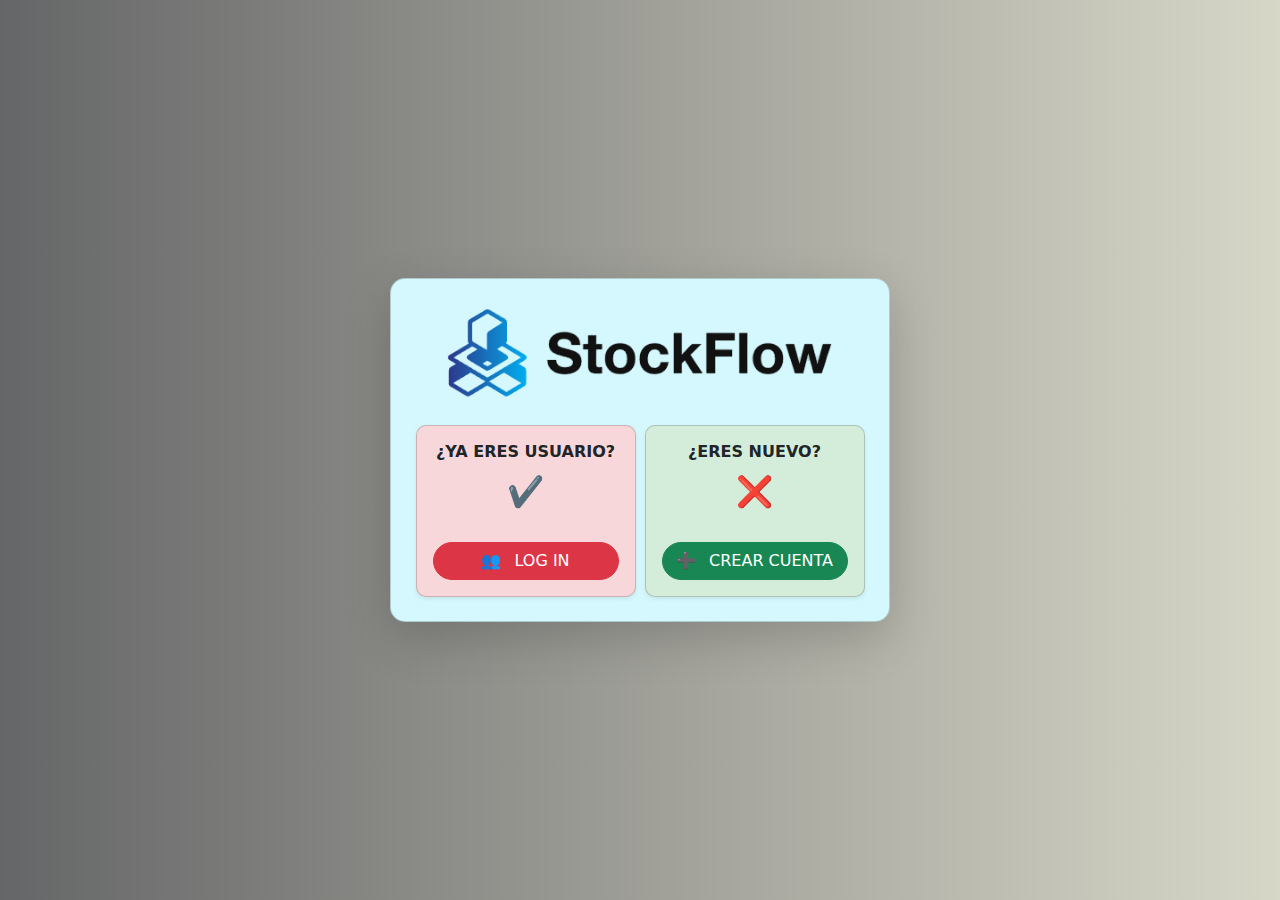
<file: Proyecto/frontend/index.html>
<!DOCTYPE html>
<html lang="es">
<head>
    <meta charset="UTF-8">
    <meta name="viewport" content="width=device-width, initial-scale=1.0">
    <title>Bienvenido</title>
    <link rel="stylesheet" href="styles.css">
    <link href="https://cdn.jsdelivr.net/npm/bootstrap@5.3.0/dist/css/bootstrap.min.css" rel="stylesheet">
</head>
<body>
    <div class="container d-flex justify-content-center align-items-center min-vh-100">
        
        <!-- Recuadro principal que contiene el logo y las tarjetas -->
        <div class="card text-center p-4 shadow-lg" style="background: #d4f8fd; border-radius: 15px; max-width: 500px; width: 100%; padding: 20px;">
            
            <!-- Logo en la parte superior -->
            <div class="mb-3 d-flex justify-content-center">
                <img src="../frontend/img/StockFlowLogo.png" alt="StockFlow Logo" class="img-fluid" style="max-width: 400px; width: 100%;">
            </div>

            <div class="row g-2">
                <!-- Card de Login -->
                <div class="col-6 d-flex justify-content-center">
                    <div class="card text-center p-3 shadow-sm" style="border-radius: 10px; max-width: 220px; width: 100%; background: #f8d7da;">
                        <h6 class="fw-bold">¿YA ERES USUARIO?</h6>
                        <div class="icon" style="font-size: 30px;">✔️</div>
                        <a href="login.html" class="btn btn-danger mt-2 w-100" style="border-radius: 20px;">
                            <span class="me-2">👥</span> LOG IN
                        </a>
                    </div>
                </div>
                
                <!-- Card de Registro -->
                <div class="col-6 d-flex justify-content-center">
                    <div class="card text-center p-3 shadow-sm" style="border-radius: 10px; max-width: 220px; width: 100%; background: #d4edda;">
                        <h6 class="fw-bold">¿ERES NUEVO?</h6>
                        <div class="icon" style="font-size: 30px;">❌</div>
                        <a href="register.html" class="btn btn-success mt-2 w-100" style="border-radius: 20px;">
                            <span class="me-2">➕</span> CREAR CUENTA
                        </a>
                    </div>
                </div>
            </div>

        </div>
    </div>
</body>
</html>
</file>
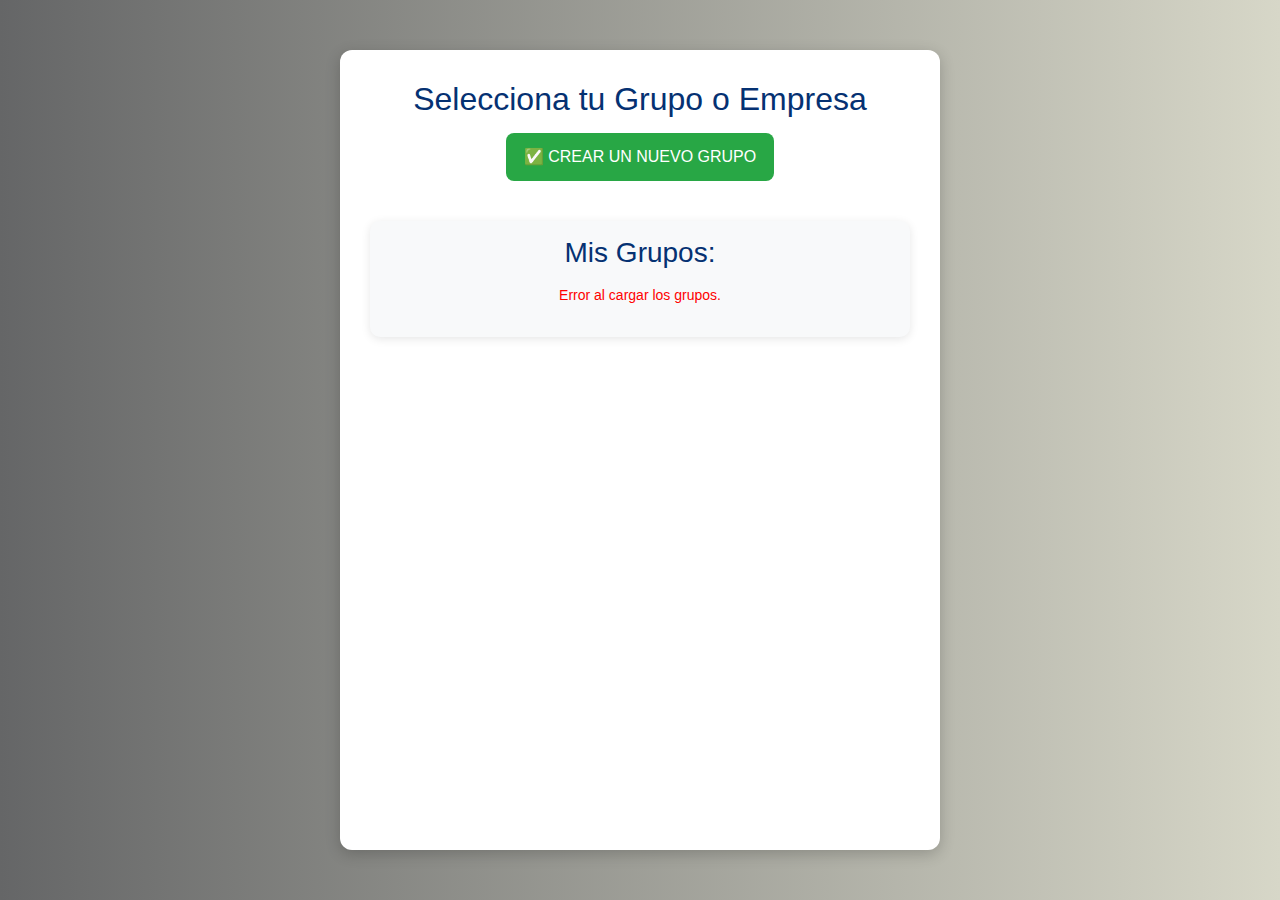
<file: Proyecto/frontend/dashboard.html>
<!DOCTYPE html>
<html lang="es">
<head>
    <meta charset="UTF-8">
    <meta name="viewport" content="width=device-width, initial-scale=1.0">
    <title>Dashboard - Grupos</title>
    <link rel="stylesheet" href="styles.css">
    <script src="https://code.jquery.com/jquery-3.6.0.min.js"></script>
</head>
<body>
    <div class="dashboard-container">
        <h2>Selecciona tu Grupo o Empresa</h2>

        <div class="menu">
            <button class="btn-create" onclick="mostrarFormulario()">✅ CREAR UN NUEVO GRUPO</button>
        </div>

        <!-- Formulario emergente para crear grupo -->
        <div id="crearGrupoForm" class="form-popup">
            <h3>Crear un nuevo grupo</h3>
            <input type="text" id="nombreGrupo" placeholder="Añade un nombre a tu grupo">
            <p id="errorMensaje" class="error-message" style="color: red; display: none;">El nombre del grupo ya existe.</p>
            
            <button onclick="crearGrupo()">Crear</button>
            <button onclick="cerrarFormulario()" class="close-btn">Cancelar</button>
        </div>

        <div class="group-list">
            <h3>Mis Grupos:</h3>
            <ul id="listaGrupos">
                <p>Cargando grupos...</p>
            </ul>
        </div>
    </div>

    <script src="../frontend/js/dashboard.js"></script>
</body>
</html>
</file>
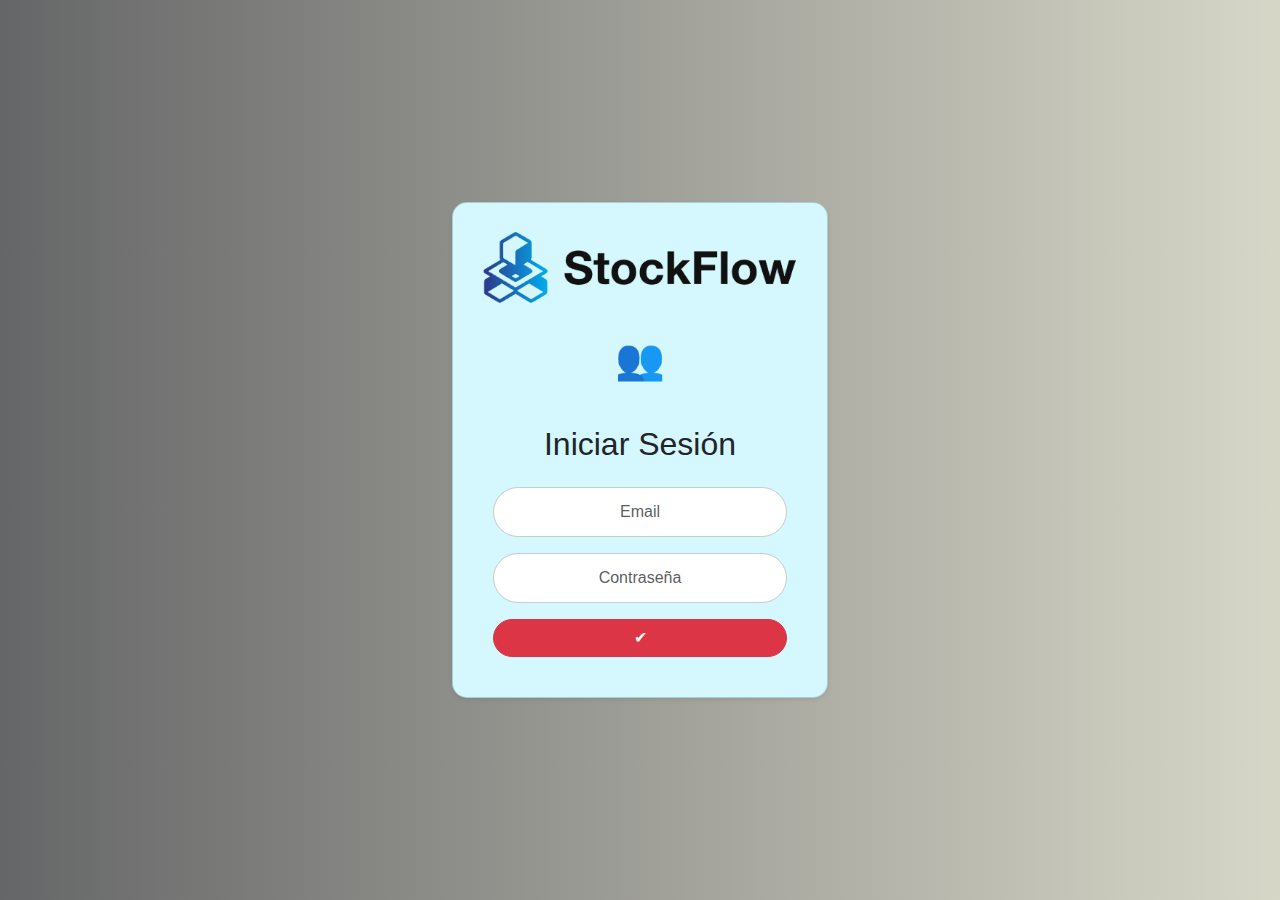
<file: Proyecto/frontend/login.html>
<!DOCTYPE html>
<html lang="es">
<head>
    <meta charset="UTF-8">
    <meta name="viewport" content="width=device-width, initial-scale=1.0">
    <title>Login</title>
    <link href="https://cdn.jsdelivr.net/npm/bootstrap@5.3.0/dist/css/bootstrap.min.css" rel="stylesheet">
    <link rel="stylesheet" href="styles.css">
</head>
<body>
    <div class="container d-flex justify-content-center align-items-center min-vh-100">
        <div class="card text-center p-4 shadow-sm" style="background: #d4f8fd; border-radius: 15px; max-width: 400px; width: 100%; padding: 0;">
            
            <!-- Logo de la aplicación (Centrado y sin bordes) -->
            <div class="mb-0 d-flex justify-content-center align-items-center" style="background: transparent;">
                <img src="../frontend/img/StockFlowLogo.png" alt="StockFlow Logo" class="img-fluid" style="max-width: 400px; width: 100%; margin: 0; padding: 0; display: block;">
            </div>

            <!-- Icono de usuario -->
            <div class="icon mt-3" style="font-size: 40px;">👥</div>

            <form method="POST" action="../backend/login.php" class="p-3">
                <h2 class="mb-4">Iniciar Sesión</h2>
                <input type="email" name="email" placeholder="Email" class="form-control mb-3" required>
                <input type="password" name="password" placeholder="Contraseña" class="form-control mb-3" required>
                <button type="submit" class="btn btn-danger w-100" style="border-radius: 25px;">✔</button>
            </form>
        </div>
    </div>
</body>
</html>
</file>
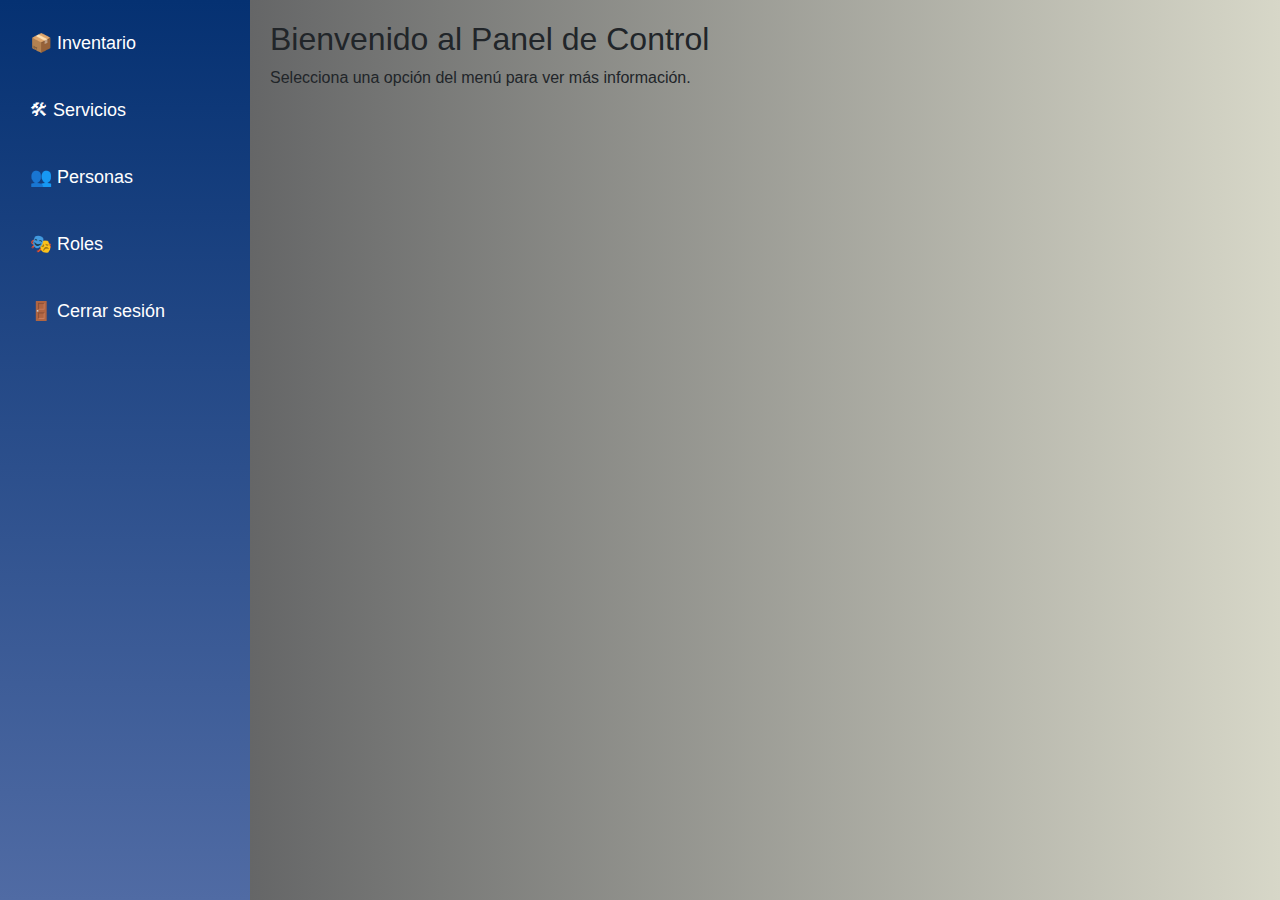
<file: Proyecto/frontend/panel_control.html>
<!DOCTYPE html>
<html lang="es">
<head>
    <meta charset="UTF-8">
    <meta name="viewport" content="width=device-width, initial-scale=1.0">
    <title>Panel de Control</title>
    <link rel="stylesheet" href="styles.css">
    <script src="https://code.jquery.com/jquery-3.6.0.min.js"></script>
</head>
<body>
    <div class="panel-container">
        <!-- Barra lateral -->
        <aside class="sidebar">
            <button class="menu-btn" onclick="cargarSeccion('inventario')">📦 Inventario</button>
            <button class="menu-btn" onclick="cargarSeccion('servicios')">🛠 Servicios</button>
            <button class="menu-btn" onclick="cargarSeccion('personas')">👥 Personas</button>
            <button class="menu-btn" onclick="cargarSeccion('roles')">🎭 Roles</button>
            <button class="menu-btn logout-btn" onclick="cerrarSesion()">🚪 Cerrar sesión</button>
        </aside>

        <!-- Contenedor de contenido dinámico -->
        <main class="content-area">
            <h2>Bienvenido al Panel de Control</h2>
            <p>Selecciona una opción del menú para ver más información.</p>
            <div id="mensajeRespuesta" class="mensaje" style="display: none;"></div>
        </main>
    </div>

    <script src="../frontend/js/panel_control.js"></script>
    <script src="../frontend/js/inventario.js"></script>
    <script src="../frontend/js/servicios.js"></script>
    <script src="../frontend/js/personas.js"></script>
    <script src="../frontend/js/roles.js"></script>

    
</body>
</html>
</file>
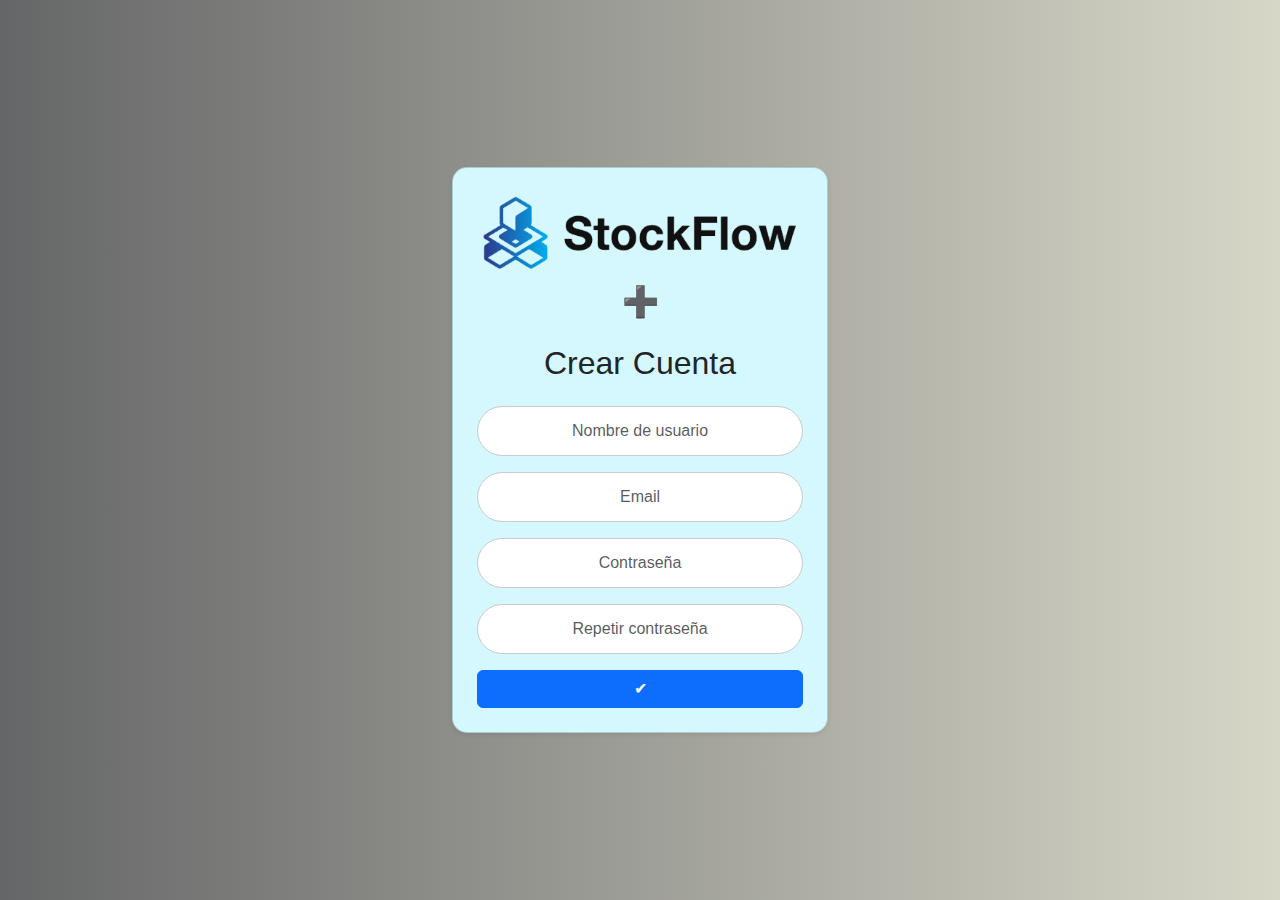
<file: Proyecto/frontend/register.html>
<!-- 
    Módulo: Página de Registro de Usuarios
    --------------------------------------
    Este archivo HTML proporciona una interfaz para que los nuevos usuarios puedan registrarse en la aplicación.
    Incluye un formulario de registro con validación de contraseñas en el lado del cliente.

    Funcionalidades principales:
    ----------------------------
    - Permitir que los usuarios ingresen su nombre, correo electrónico y contraseña.
    - Validar en el lado del cliente que las contraseñas ingresadas coincidan antes de enviar el formulario.
    - Enviar los datos al backend para su procesamiento y registro en la base de datos.

    Dependencias:
    -------------
    - `styles.css` → Archivo de estilos personalizado.
    - `Bootstrap 5.3` → Framework CSS para mejorar la apariencia del formulario.
    - `register.php` → Script backend encargado de registrar los nuevos usuarios.
-->
<!DOCTYPE html>
<html lang="es">
<head>
    <meta charset="UTF-8">
    <meta name="viewport" content="width=device-width, initial-scale=1.0">
    <title>Registro</title>
    <link href="https://cdn.jsdelivr.net/npm/bootstrap@5.3.0/dist/css/bootstrap.min.css" rel="stylesheet">
    <link rel="stylesheet" href="styles.css">
</head>
<body>
    <div class="container d-flex justify-content-center align-items-center min-vh-100">
        <div class="card text-center p-4 shadow-sm" style="background: #d4f8fd; border-radius: 15px; max-width: 400px; width: 100%; padding: 0;">

            <div class="mb-0 d-flex justify-content-center align-items-center" style="background: transparent;">
                <img src="../frontend/img/StockFlowLogo.png" alt="StockFlow Logo" class="img-fluid" style="max-width: 400px; width: 100%; margin: 0; padding: 0; display: block;">
            </div>

            <div class="icon" style="font-size: 30px;">➕</div>
            <form id="registerForm" method="POST" action="../backend/register.php">
                <h2 class="mb-4">Crear Cuenta</h2>
                <input type="text" name="name" placeholder="Nombre de usuario" class="form-control mb-3" required>
                <input type="email" name="email" placeholder="Email" class="form-control mb-3" required>
                <input type="password" id="password" name="password" placeholder="Contraseña" class="form-control mb-3" required>
                <input type="password" id="confirm_password" name="confirm_password" placeholder="Repetir contraseña" class="form-control mb-3" required>
                <p id="error-message" class="text-danger"></p>
                <button type="submit" class="btn btn-primary w-100">✔</button>
            </form>
        </div>
    </div>

    <script>
        document.getElementById("registerForm").addEventListener("submit", function(event) {
            var password = document.getElementById("password").value;
            var confirmPassword = document.getElementById("confirm_password").value;
            var errorMessage = document.getElementById("error-message");
            
            if (password !== confirmPassword) {
                event.preventDefault(); // Evita el envío del formulario
                errorMessage.textContent = "Las contraseñas no coinciden.";
            }
        });
    </script>
</body>
</html>
</file>
<file: Proyecto/frontend/styles.css>
@import url('https://cdn.jsdelivr.net/npm/bootstrap@5.3.0/dist/css/bootstrap.min.css');

#formArticulo {
    background: white;
    border-radius: 10px;
    box-shadow: 0px 4px 10px rgba(0, 0, 0, 0.2);
    display: none;
    left: 50%;
    padding: 20px;
    position: absolute;
    text-align: center;
    top: 50%;
    transform: translate(-50%, -50%);
}

.alertas-container {
    background: #ffe6e6;
    border: 1px solid #ff4d4d;
    border-radius: 10px;
    box-shadow: 0px 4px 10px rgba(0, 0, 0, 0.1);
    margin-top: 20px;
    padding: 15px;
    text-align: center;
}

.alertas-container .titulo-alertas {
    color: #856404;
    font-size: 18px;
    font-weight: bold;
    margin-bottom: 10px;
}

.alertas-container li {
    color: #d90000;
    font-size: 16px;
    font-weight: bold;
    margin: 5px 0;
}

.alertas-container ul {
    list-style: none;
    padding: 0;
}

.bienvenida-container {
    background: #f8f9fa;
    border-radius: 15px;
    box-shadow: 0px 4px 10px rgba(0, 0, 0, 0.1);
    margin: 20px auto;
    max-width: 600px;
    padding: 20px;
    text-align: center;
    width: 80%;
}

.bienvenida-container h2 {
    color: #053172;
    font-size: 22px;
    margin-bottom: 10px;
}

.bienvenida-container p {
    color: #333;
    font-size: 16px;
}

.btn-agregar {
    background-color: #28a745;
    border: none;
    border-radius: 5px;
    color: white;
    cursor: pointer;
    display: block;
    font-size: 16px;
    margin: 10px auto;
    padding: 10px 15px;
    transition: background 0.3s ease;
}

.btn-agregar:hover {
    background-color: #218838;
}

.btn-cancelar {
    background-color: #dc3545;
    border: none;
    border-radius: 8px;
    color: white;
    cursor: pointer;
    font-size: 16px;
    margin-top: 10px;
    padding: 12px;
    transition: background 0.3s ease;
    width: 100%;
}

.btn-cancelar:hover {
    background-color: #c82333;
}

.btn-create {
    background-color: #28a745;
    border: none;
    border-radius: 8px;
    color: white;
    cursor: pointer;
    font-size: 16px;
    margin-bottom: 20px;
    padding: 12px 18px;
    transition: background 0.3s ease;
}

.btn-create:hover {
    background-color: #218838;
}

.btn-editar {
    background-color: #ffc107;
    border: none;
    border-radius: 5px;
    color: black;
    cursor: pointer;
    margin-right: 5px;
    padding: 8px 12px;
    transition: background 0.3s ease;
}

.btn-editar:hover {
    background-color: #e0a800;
}

.btn-eliminar {
    background-color: #dc3545;
    border: none;
    border-radius: 5px;
    color: white;
    cursor: pointer;
    padding: 8px 12px;
}

.btn-eliminar:hover {
    background-color: #c82333;
}

.btn-guardar {
    background-color: #053172;
    border: none;
    border-radius: 5px;
    color: white;
    cursor: pointer;
    font-size: 16px;
    
    padding: 8px 12px;
    transition: background 0.3s ease;
    width: 100%;
}

.btn-guardar, .btn-cancelar {
    border: none;
    border-radius: 8px;
    cursor: pointer;
    font-size: 16px;
    
    padding: 12px;
    transition: background 0.3s ease;
    width: 100%;
}

.btn-guardar:hover {
    background-color: #053172;
}

.card .btn-submit {
    background-color: #d39e9e;
    border: none;
    border-radius: 25px;
    color: #fff;
    font-size: 18px;
    font-weight: bold;
    padding: 10px 20px;
    transition: background 0.3s ease;
    width: 100%;
}

.card .btn-submit:hover {
    background-color: #c48c8c;
}

.card .form-control {
    border: 1px solid #ccc;
    border-radius: 25px;
    font-size: 16px;
    margin-bottom: 10px;
    padding: 12px;
    text-align: center;
}

.card .icon {
    color: #6c757d;
    font-size: 50px;
    margin-bottom: 20px;
}

.card.login, .card.register {
    background: #f8d7da;
    border-radius: 20px;
    box-shadow: 0 10px 30px rgba(0, 0, 0, 0.1);
    margin-bottom: 20px;
    padding: 40px;
    text-align: center;
    width: 100%;
}

.close-btn {
    background-color: #dc3545;
    color: white;
}

.close-btn:hover {
    background-color: #c82333;
}

.container {
    align-items: center;
    display: flex;
    flex-direction: column;
    justify-content: center;
    max-width: 400px;
    width: 100%;
}

.content-area {
    background: linear-gradient(to right, #656667, #d7d7c8);
    flex-grow: 1;
    height: 100vh;
    margin-left: 250px;
    overflow-y: auto;
    padding: 20px;
    transition: margin-left 0.3s ease;
}

.dashboard-container {
    background: white;
    border-radius: 12px;
    box-shadow: 0px 4px 15px rgba(0, 0, 0, 0.2);
    margin: 50px auto;
    max-width: 600px;
    padding: 30px;
    text-align: center;
    width: 90%;
}

.dashboard-container h2, .dashboard-container h3 {
    color: #053172;
    margin-bottom: 15px;
}

.error-message {
    color: red;
    font-size: 14px;
    margin-bottom: 10px;
}

.footer {
    background-color: #343a40;
    bottom: 0;
    color: white;
    padding: 10px 0;
    position: fixed;
    text-align: center;
    width: 100%;
}

.form-emergente {
    background: white;
    border-radius: 10px;
    box-shadow: 0px 4px 15px rgba(0, 0, 0, 0.2);
    display: none;
    left: 50%;
    max-width: 90%;
    padding: 25px;
    position: fixed;
    text-align: center;
    top: 50%;
    transform: translate(-50%, -50%);
    width: 400px;
}

.form-emergente .input-group {
    display: flex;
    flex-direction: column;
    gap: 10px;
}

.form-emergente input {
    border: 1px solid #ccc;
    border-radius: 8px;
    font-size: 16px;
    margin: 5px 0;
    padding: 12px;
    width: calc(100% - 20px);
}

.form-emergente input, .form-emergente select {
    border: 1px solid #ccc;
    border-radius: 8px;
    font-size: 16px;
    margin: 5px 0;
    padding: 12px;
    width: calc(100% - 20px);
}

.form-emergente label {
    color: #050772;
    font-size: 14px;
    font-weight: bold;
}

.form-popup {
    background: white;
    border-radius: 10px;
    box-shadow: 0px 4px 15px rgba(0, 0, 0, 0.3);
    display: none;
    left: 50%;
    max-width: 90%;
    padding: 20px;
    position: fixed;
    text-align: center;
    top: 50%;
    transform: translate(-50%, -50%);
    width: 400px;
}

.form-popup button {
    border: none;
    border-radius: 8px;
    cursor: pointer;
    font-size: 16px;
    margin-top: 10px;
    padding: 10px;
    width: 100%;
}

.form-popup button:first-of-type {
    background-color: #053172;
    color: white;
}

.form-popup button:first-of-type:hover {
    background-color: #053172;
}

.form-popup input {
    border: 1px solid #ccc;
    border-radius: 8px;
    font-size: 16px;
    margin: 10px 0;
    padding: 10px;
    width: 90%;
}

.form-producto {
    background: white;
    border-radius: 10px;
    box-shadow: 0px 4px 15px rgba(0, 0, 0, 0.2);
    display: none;
    left: 50%;
    max-width: 90%;
    padding: 25px;
    position: fixed;
    text-align: center;
    top: 50%;
    transform: translate(-50%, -50%);
    width: 400px;
}

.form-producto .input-group {
    display: flex;
    flex-direction: column;
    gap: 10px;
}

.form-producto h3 {
    color: #051072;
    margin-bottom: 20px;
}

.form-producto input {
    border: 1px solid #ccc;
    border-radius: 8px;
    font-size: 16px;
    margin: 10px 0;
    padding: 12px;
    width: calc(100% - 20px);
}

.form-servicio {
    background: white;
    border-radius: 10px;
    box-shadow: 0px 4px 15px rgba(0, 0, 0, 0.2);
    display: none;
    left: 50%;
    max-width: 90%;
    padding: 25px;
    position: fixed;
    text-align: center;
    top: 50%;
    transform: translate(-50%, -50%);
    width: 400px;
}

.form-servicio input {
    border: 1px solid #ccc;
    border-radius: 8px;
    font-size: 16px;
    margin: 10px 0;
    padding: 12px;
    width: calc(100% - 20px);
}

.group-list {
    background: #f8f9fa;
    border-radius: 10px;
    box-shadow: 0px 2px 10px rgba(0, 0, 0, 0.1);
    margin-top: 20px;
    padding: 15px;
}

.group-list li {
    background: white;
    border-radius: 8px;
    cursor: pointer;
    margin: 5px 0;
    padding: 10px;
    transition: background 0.3s ease;
}

.group-list li:hover {
    background: #ddd;
}

.group-list ul {
    list-style: none;
    padding: 0;
}

.hidden {
    display: none;
}

.input-group {
    display: flex;
    flex-direction: column;
    gap: 10px;
}

.input-group input {
    border: 1px solid #ccc;
    border-radius: 8px;
    font-size: 16px;
    padding: 10px;
    width: 100%;
}

.input-group label {
    color: #150572;
    font-size: 14px;
    font-weight: bold;
    margin-bottom: -5px;
}

.inventario-container {
    background: white;
    border-radius: 10px;
    box-shadow: 0px 4px 10px rgba(0, 0, 0, 0.1);
    padding: 20px;
}

.logout-btn {
    background: #dc3545;
    border: none;
    color: white;
    cursor: pointer;
    font-size: 18px;
    padding: 10px;
    text-align: left;
    transition: background 0.3s ease;
    width: 100%;
}

.logout-btn:hover {
    background: #c82333;
}

.logout-container {
    margin-top: auto;
    padding-bottom: 20px;
    width: 100%;
}

.menu-btn {
    align-items: center;
    background: none;
    border: none;
    color: white;
    cursor: pointer;
    display: flex;
    font-size: 18px;
    gap: 10px;
    padding: 10px;
    text-align: left;
    transition: background 0.3s;
    width: 100%;
}

.menu-btn i {
    font-size: 24px;
}

.menu-btn:hover {
    background: rgba(255, 255, 255, 0.2);
}

.navbar {
    background-color: #343a40 !important;
}

.navbar-dark .navbar-nav .nav-link {
    color: white;
}

.navbar-dark .navbar-nav .nav-link:hover {
    color: #ffc107;
}

.panel-container {
    display: flex;
    height: 100vh;
    width: 100%;
}

.permiso-label {
    align-items: center;
    color: #333;
    display: flex;
    font-size: 14px;
    gap: 5px;
}

.rol-protegido {
    color: #ff9800;
    font-size: 14px;
    font-weight: bold;
}

.select-rol {
    border: 1px solid #ccc;
    border-radius: 5px;
    font-size: 16px;
    padding: 8px;
    width: 100%;
}

.servicios-container {
    background: white;
    border-radius: 10px;
    box-shadow: 0px 4px 10px rgba(0, 0, 0, 0.1);
    padding: 20px;
}

.sidebar {
    align-items: center;
    background: linear-gradient(to bottom, #053172, #506ba4);
    display: flex;
    flex-direction: column;
    gap: 20px;
    height: 100vh;
    left: 0;
    padding: 20px;
    position: fixed;
    top: 0;
    width: 250px;
}

.sidebar.collapsed {
    transition: width 0.3s ease;
    width: 80px;
}

.sidebar.collapsed + .content-area {
    margin-left: 80px;
}

.sidebar.collapsed .menu-text {
    display: none;
}

.tabla-estilo {
    background: white; /* Fondo sólido */;
    border-collapse: collapse;
    font-size: 16px;
    margin-top: 15px;
    width: 100%;
}

.tabla-estilo th {
    background-color: #053172;
    color: white;
    font-weight: bold;
}

.tabla-estilo th, .tabla-estilo td {
    border: 1px solid #ddd;
    padding: 12px;
    text-align: center;
}

.tabla-inventario {
    background: white;
    border-collapse: collapse;
    font-size: 16px;
    margin-top: 15px;
    width: 100%;
}

.tabla-inventario th {
    background-color: #053172;
    color: white;
    font-weight: bold;
}

.tabla-inventario th, .tabla-inventario td {
    border: 1px solid #ddd;
    padding: 12px;
    text-align: center;
}

.tabla-servicios {
    background: white; /* Fondo sólido */;
    border-collapse: collapse;
    font-size: 16px;
    margin-top: 15px;
    width: 100%;
}

.tabla-servicios th {
    background-color: #053172;
    color: white;
    font-weight: bold;
}

.tabla-servicios th, .tabla-servicios td {
    border: 1px solid #ddd;
    padding: 12px;
    text-align: center;
}

.titulo-inventario, .titulo-alertas {
    color: #0c0572;
    font-weight: bold;
    text-align: center;
}

.titulo-seccion {
    color: #053172;
    font-weight: bold;
    text-align: center;
}

.titulo-servicios {
    color: #053172;
    font-weight: bold;
    text-align: center;
}

.toggle-btn {
    align-self: flex-start;
    background: white;
    border: none;
    border-radius: 50%;
    color: #0c0572;
    cursor: pointer;
    font-size: 20px;
    padding: 10px;
    transition: background 0.3s;
}

.toggle-btn span {
    display: inline-block;
    transition: transform 0.3s ease;
}

.toggle-btn:hover {
    background: rgba(255, 255, 255, 0.2);
}

body {
    background: linear-gradient(to right, #656667, #d7d7c8);
    color: #212529;
    display: flex;
    font-family: Arial, sans-serif;
    height: 100vh;
    margin: 0;
    padding: 0;
}

/* Asegurar que todas las celdas de la tabla tengan alineación centrada */
.tabla-inventario th,
.tabla-inventario td {
    text-align: center;
    vertical-align: middle;
}

/* Asegurar que la celda de "Acciones" tenga suficiente espacio */
.tabla-inventario td:last-child {
    min-width: 180px;
    white-space: nowrap;
}

/* Ajustar el estilo de los botones dentro de la tabla */
.tabla-inventario .btn {
    display: inline-block;
    padding: 6px 10px;
    font-size: 14px;
    border-radius: 5px;
    margin: 2px;  /* Pequeño margen para evitar que se toquen entre sí */
}

/* Asegurar que los botones y inputs dentro de la celda estén bien alineados */
.tabla-inventario td input[type="number"] {
    width: 60px;  /* Establecer un ancho uniforme */
    text-align: center;
    margin-right: 5px;
}

.tabla-inventario td button {
    vertical-align: middle;
}

/* Asegurar que los botones de edición y eliminación tengan el mismo tamaño */
.btn-editar,
.btn-eliminar {
    padding: 6px 12px;
    font-size: 14px;
}

/* Asegurar que la celda de acciones tenga suficiente espacio */
.tabla-estilo td:last-child {
    min-width: 180px;
    text-align: center;
}

/* Contenedor de botones dentro de la celda */
.acciones-usuario {
    display: flex;
    justify-content: center; /* Centrar los botones */
    gap: 10px; /* Espacio uniforme entre los botones */
    align-items: center; /* Asegurar que se alineen verticalmente */
}

/* Asegurar que ambos botones ocupen el mismo espacio */
.acciones-usuario .btn-guardar,
.acciones-usuario .btn-eliminar {
    flex: 1; /* Ambos botones tienen el mismo tamaño */
    text-align: center;
    font-size: 14px;
    border-radius: 5px;
    cursor: pointer;
    transition: background 0.3s ease;
    padding: 10px 0; /* Mismo padding para ambos */
    display: flex;
    align-items: center;
    justify-content: center;
    min-width: 100px; /* Ancho mínimo */
    max-width: 120px; /* Evita que crezcan demasiado */
    height: 40px; /* Altura fija para que no se desajusten */
}

/* Estilos para el mensaje de acceso denegado */
.error-container {
    max-width: 400px;
    margin: 50px auto;
    padding: 20px;
    background: #ffdddd;
    border: 1px solid #ff5c5c;
    border-radius: 10px;
    text-align: center;
    box-shadow: 0px 4px 8px rgba(0, 0, 0, 0.1);
}

.error-container h2 {
    color: #d9534f;
    font-size: 22px;
    margin-bottom: 10px;
}

.error-container p {
    color: #333;
    font-size: 16px;
}

.btn-volver {
    display: inline-block;
    padding: 10px 15px;
    background: #d9534f;
    color: white;
    text-decoration: none;
    font-size: 16px;
    border-radius: 5px;
    transition: background 0.3s;
}

.btn-volver:hover {
    background: #c9302c;
}
</file>
